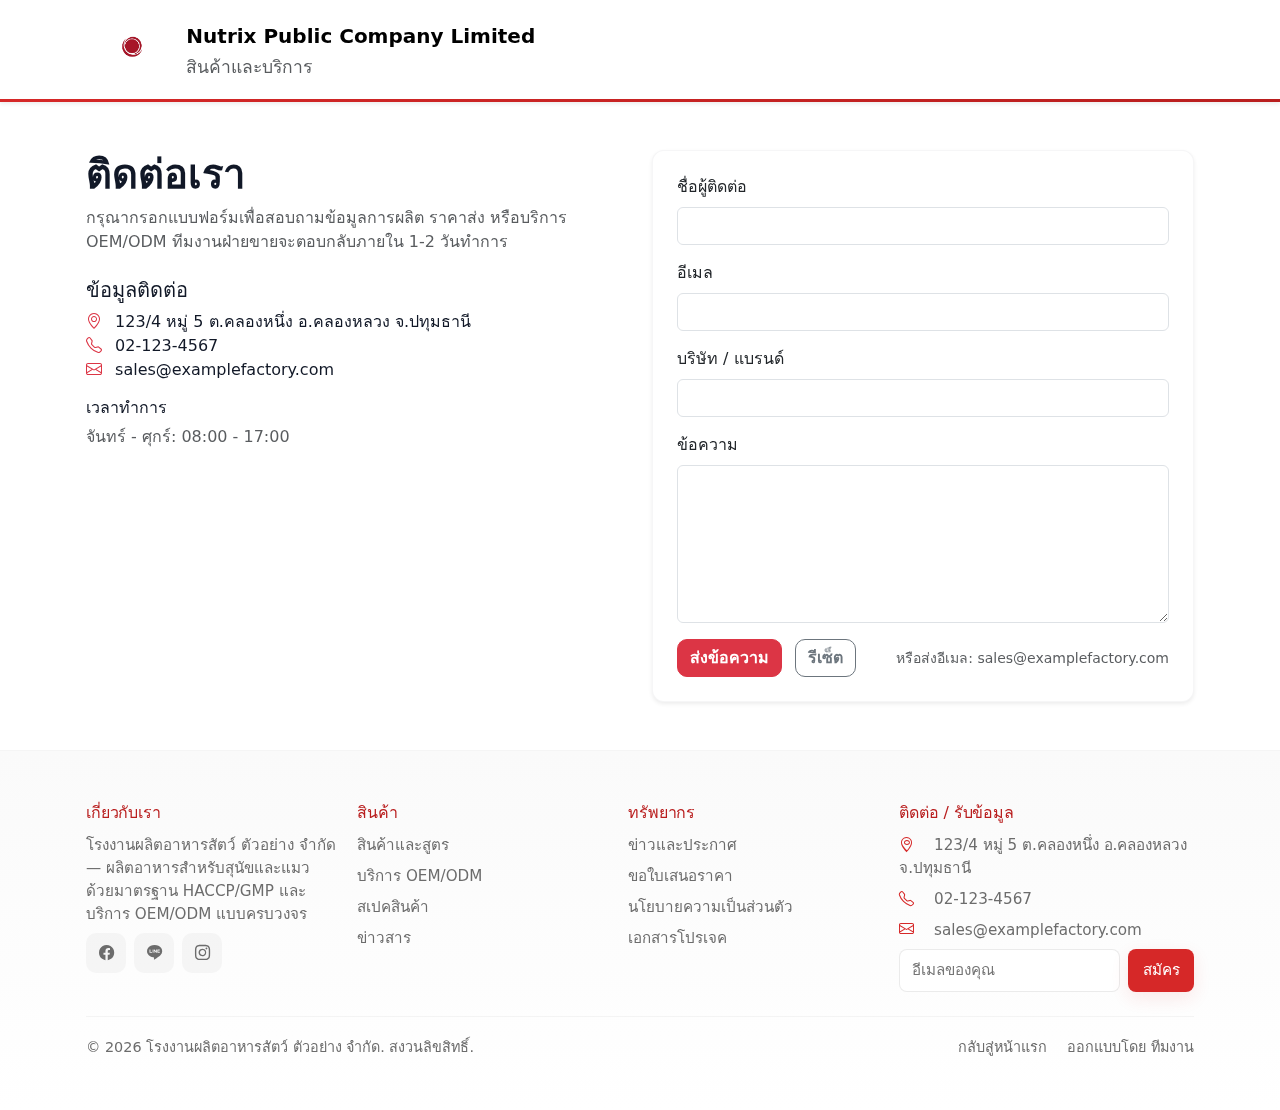
<file: contact.html>
<!doctype html>
<html lang="th">
<head>
  <meta charset="utf-8" />
  <meta name="viewport" content="width=device-width, initial-scale=1" />
  <title>Nutrix Public Company Limited</title>
  <meta name="description" content="ติดต่อโรงงานผลิตอาหารสัตว์ ตัวอย่าง จำกัด สำหรับสอบถามการผลิต OEM/ODM และรายละเอียดสินค้า" />
  <link href="https://cdn.jsdelivr.net/npm/bootstrap@5.3.2/dist/css/bootstrap.min.css" rel="stylesheet">
  <link href="https://cdn.jsdelivr.net/npm/bootstrap-icons@1.11.3/font/bootstrap-icons.css" rel="stylesheet">
  <link rel="stylesheet" href="css/styles.css">
  <link rel="stylesheet" href="css/footer.css">
</head>
<body>
  <nav class="navbar navbar-expand-lg navbar-light bg-white shadow-sm py-3">
    <div class="container">
      <a class="navbar-brand d-flex align-items-center gap-2" href="/index.html" aria-label="โรงงานผลิตอาหารสัตว์ ตัวอย่าง จำกัด">
        <img src="assets/images/logo-nutrix.png"
            alt="โรงงานผลิตอาหารสัตว์ ตัวอย่าง จำกัด"
            class="navbar-logo"
            width="48" height="48">
        <div class="d-none d-sm-block">
          <strong class="d-block">Nutrix Public Company Limited</strong>
          <small class="text-muted">สินค้าและบริการ</small>
        </div>
      </a>
    </div>
  </nav>
  <main class="py-5">
    <div class="container">
      <div class="row g-4">
        <div class="col-lg-6">
          <h1 class="fw-bold">ติดต่อเรา</h1>
          <p class="text-muted">กรุณากรอกแบบฟอร์มเพื่อสอบถามข้อมูลการผลิต ราคาส่ง หรือบริการ OEM/ODM ทีมงานฝ่ายขายจะตอบกลับภายใน 1-2 วันทำการ</p>

          <h5 class="mt-4">ข้อมูลติดต่อ</h5>
          <ul class="list-unstyled">
            <li><i class="bi bi-geo-alt text-danger me-2"></i> 123/4 หมู่ 5 ต.คลองหนึ่ง อ.คลองหลวง จ.ปทุมธานี</li>
            <li><i class="bi bi-telephone text-danger me-2"></i> 02-123-4567</li>
            <li><i class="bi bi-envelope text-danger me-2"></i> sales@examplefactory.com</li>
          </ul>

          <h6 class="mt-3">เวลาทำการ</h6>
          <p class="text-muted mb-0">จันทร์ - ศุกร์: 08:00 - 17:00</p>
        </div>

        <div class="col-lg-6">
          <!-- Formspree: เปลี่ยน action ให้เป็น endpoint ของคุณ -->
         <!-- Netlify Forms example (put this in contact.html) -->
        <form id="contactForm"
          name="contact"
          method="POST"
          action="https://formspree.io/f/mdaakvnn"
          class="card p-4 shadow-sm">

      <!-- Honeypot (กัน bot) -->
      <p style="display:none">
        <label>อย่าเติมช่องนี้: <input name="bot-field" /></label>
      </p>

      <div class="mb-3">
        <label for="name" class="form-label">ชื่อผู้ติดต่อ</label>
        <input type="text" class="form-control" id="name" name="name" required>
      </div>

      <div class="mb-3">
        <label for="email" class="form-label">อีเมล</label>
        <input type="email" class="form-control" id="email" name="email" required>
      </div>

      <div class="mb-3">
        <label for="company" class="form-label">บริษัท / แบรนด์</label>
        <input type="text" class="form-control" id="company" name="company">
      </div>

      <div class="mb-3">
        <label for="message" class="form-label">ข้อความ</label>
        <textarea class="form-control" id="message" name="message" rows="6" required></textarea>
      </div>

      <!-- Redirect หลังส่งสำเร็จ (ถ้ามี) -->
      <!-- <input type="hidden" name="_next" value="thank-you.html"> -->

      <div class="d-flex justify-content-between align-items-center">
        <div>
          <button type="submit" class="btn btn-danger">ส่งข้อความ</button>
          <button type="reset" class="btn btn-outline-secondary ms-2">รีเซ็ต</button>
        </div>
        <small class="text-muted">หรือส่งอีเมล: sales@examplefactory.com</small>
      </div>

      <div id="formAlert" class="mt-3" style="display:none;"></div>
    </form>
        </div>
      </div>
    </div>
  </main>

  <!-- Footer (inserted) -->
  <footer class="footer" role="contentinfo" aria-label="Footer">
    <div class="container">
      <div class="footer-row">
        <div class="about">
          <h5>เกี่ยวกับเรา</h5>
          <p>โรงงานผลิตอาหารสัตว์ ตัวอย่าง จำกัด — ผลิตอาหารสำหรับสุนัขและแมว ด้วยมาตรฐาน HACCP/GMP และบริการ OEM/ODM แบบครบวงจร</p>
          <div class="social" aria-label="Social links">
            <a href="#" class="footer-link" aria-label="Facebook"><i class="bi bi-facebook" aria-hidden="true"></i></a>
            <a href="#" class="footer-link" aria-label="Line"><i class="bi bi-line" aria-hidden="true"></i></a>
            <a href="#" class="footer-link" aria-label="Instagram"><i class="bi bi-instagram" aria-hidden="true"></i></a>
          </div>
        </div>

        <div>
          <h5>สินค้า</h5>
          <ul class="links">
            <li><a class="footer-link" href="products.html">สินค้าและสูตร</a></li>
            <li><a class="footer-link" href="products.html#oem">บริการ OEM/ODM</a></li>
            <li><a class="footer-link" href="products.html#specs">สเปคสินค้า</a></li>
            <li><a class="footer-link" href="news/index.html">ข่าวสาร</a></li>
          </ul>
        </div>

        <div>
          <h5>ทรัพยากร</h5>
          <ul class="links">
            <li><a class="footer-link" href="news/index.html">ข่าวและประกาศ</a></li>
            <li><a class="footer-link" href="contact.html">ขอใบเสนอราคา</a></li>
            <li><a class="footer-link" href="privacy.html">นโยบายความเป็นส่วนตัว</a></li>
            <li><a class="footer-link" href="README.md">เอกสารโปรเจค</a></li>
          </ul>
        </div>

        <div>
          <h5>ติดต่อ / รับข้อมูล</h5>
          <ul class="contact-list">
            <li><span class="ci"><i class="bi bi-geo-alt"></i></span> 123/4 หมู่ 5 ต.คลองหนึ่ง อ.คลองหลวง จ.ปทุมธานี</li>
            <li><span class="ci"><i class="bi bi-telephone"></i></span> 02-123-4567</li>
            <li><span class="ci"><i class="bi bi-envelope"></i></span> <a class="footer-link" href="mailto:sales@examplefactory.com">sales@examplefactory.com</a></li>
          </ul>
          <form class="newsletter" action="mailto:sales@examplefactory.com" method="GET" aria-label="Newsletter signup">
            <input type="email" name="email" placeholder="อีเมลของคุณ" aria-label="อีเมลสำหรับรับข่าวสาร" required>
            <button type="submit" aria-label="สมัครรับข่าวสาร">สมัคร</button>
          </form>
        </div>
      </div>

      <div class="bottom">
        <div>© <span id="footerYear"></span> โรงงานผลิตอาหารสัตว์ ตัวอย่าง จำกัด. สงวนลิขสิทธิ์.</div>
        <div>
          <a href="index.html" class="footer-link me-3">กลับสู่หน้าแรก</a>
          <a href="#" class="footer-link">ออกแบบโดย ทีมงาน</a>
        </div>
      </div>
    </div>

    <button id="backToTop" class="btn" aria-label="Back to top" title="กลับขึ้นบน">
      <i class="bi bi-arrow-up-short" style="font-size:1.25rem;"></i>
    </button>
  </footer>

  <!-- Scripts -->
  <script src="https://cdn.jsdelivr.net/npm/bootstrap@5.3.2/dist/js/bootstrap.bundle.min.js"></script>
  <script src="js/main.js"></script>
  <script src="js/footer.js"></script>
</body>
</html>
</file>
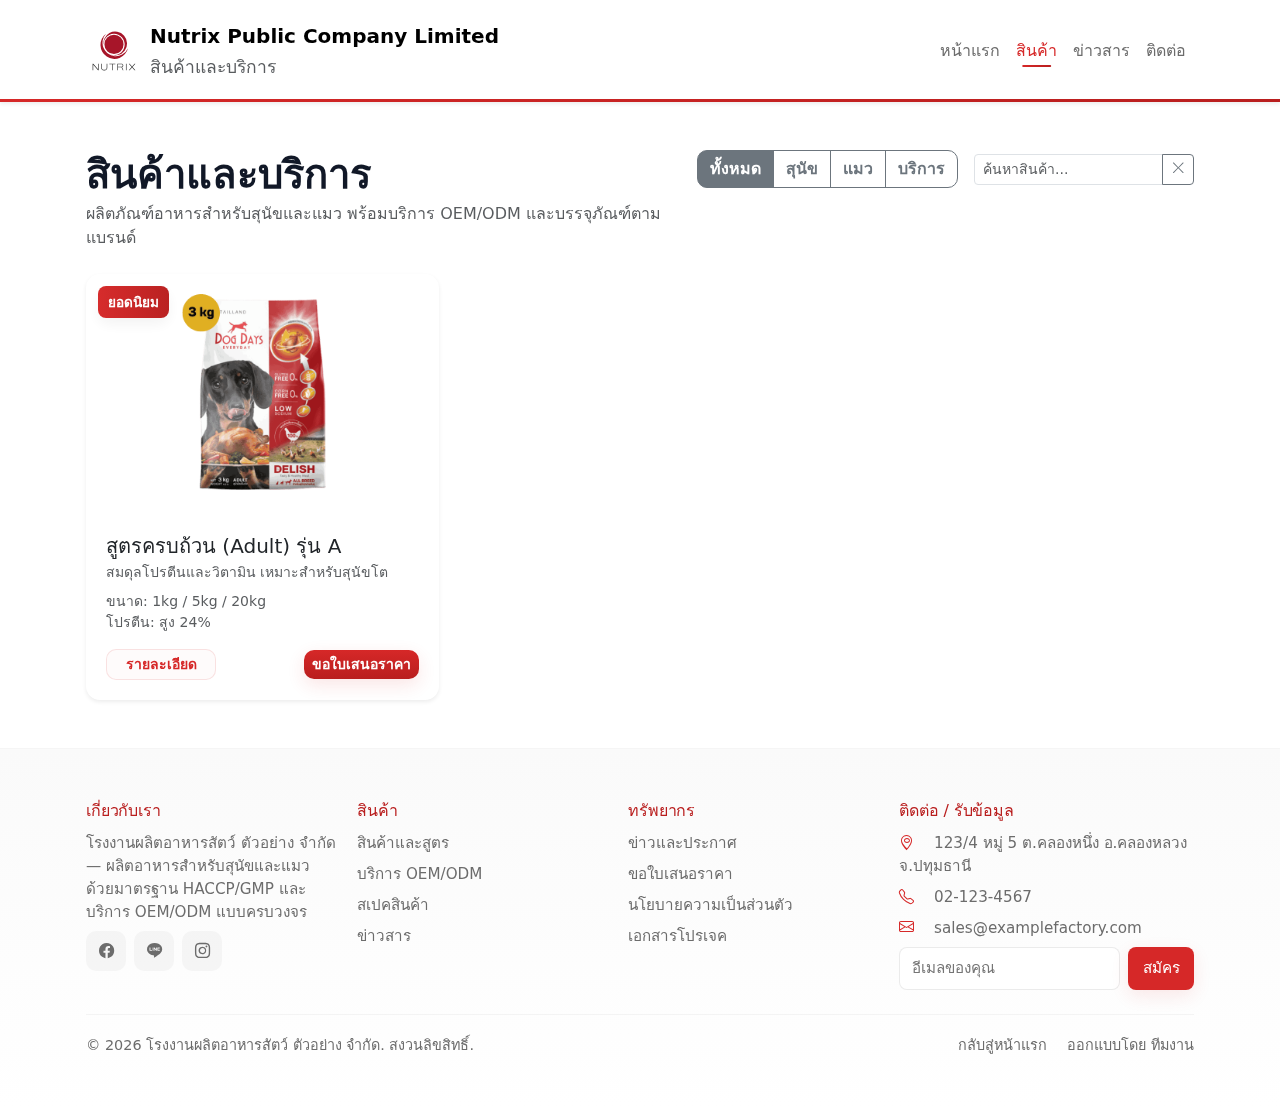
<file: products.html>
<!doctype html>
<html lang="th">
<head>
  <meta charset="utf-8" />
  <meta name="viewport" content="width=device-width, initial-scale=1" />
  <title>สินค้า — โรงงานผลิตอาหารสัตว์ ตัวอย่าง จำกัด</title>
  <meta name="description" content="รายละเอียดสินค้าและบริการ OEM/ODM โรงงานผลิตอาหารสัตว์สำหรับสุนัขและแมว" />
  <link href="https://cdn.jsdelivr.net/npm/bootstrap@5.3.2/dist/css/bootstrap.min.css" rel="stylesheet">
  <link href="https://cdn.jsdelivr.net/npm/bootstrap-icons@1.11.3/font/bootstrap-icons.css" rel="stylesheet">
  <link rel="stylesheet" href="css/styles.css">
  <link rel="stylesheet" href="css/products.css">
  <!-- Footer CSS -->
  <link rel="stylesheet" href="css/footer.css">
</head>
<body>
  <nav class="navbar navbar-expand-lg navbar-light bg-white shadow-sm py-3">
    <div class="container">
      <!-- วางใน <nav> แทนแบรนด์เดิม -->
      <a class="navbar-brand d-flex align-items-center gap-2" href="/index.html" aria-label="โรงงานผลิตอาหารสัตว์ ตัวอย่าง จำกัด">
        <img src="/assets/images/logo_Nutrix.svg"
            alt="โรงงานผลิตอาหารสัตว์ ตัวอย่าง จำกัด"
            class="navbar-logo"
            width="48" height="48">
        <div class="d-none d-sm-block">
          <strong class="d-block">Nutrix Public Company Limited</strong>
          <small class="text-muted">สินค้าและบริการ</small>
        </div>
      </a>
      <button class="navbar-toggler" type="button" data-bs-toggle="collapse" data-bs-target="#mainNav">
        <span class="navbar-toggler-icon"></span>
      </button>

      <div class="collapse navbar-collapse" id="mainNav">
        <ul class="navbar-nav ms-auto">
          <li class="nav-item"><a class="nav-link" href="index.html">หน้าแรก</a></li>
          <li class="nav-item"><a class="nav-link active" href="products.html">สินค้า</a></li>
          <li class="nav-item"><a class="nav-link" href="news/index.html">ข่าวสาร</a></li>
          <li class="nav-item"><a class="nav-link" href="contact.html">ติดต่อ</a></li>
        </ul>
      </div>
    </div>
  </nav>

  <main class="py-5">
    <div class="container">
      <header class="d-flex flex-column flex-md-row justify-content-between align-items-start gap-3 mb-4" data-reveal>
        <div>
          <h1 class="fw-bold mb-1">สินค้าและบริการ</h1>
          <p class="text-muted mb-0">ผลิตภัณฑ์อาหารสำหรับสุนัขและแมว พร้อมบริการ OEM/ODM และบรรจุภัณฑ์ตามแบรนด์</p>
        </div>

        <div class="d-flex gap-2 align-items-center">
          <div class="btn-group" role="group" aria-label="Filter products">
            <button class="btn btn-outline-secondary active" data-filter="all">ทั้งหมด</button>
            <button class="btn btn-outline-secondary" data-filter="dog">สุนัข</button>
            <button class="btn btn-outline-secondary" data-filter="cat">แมว</button>
            <button class="btn btn-outline-secondary" data-filter="service">บริการ</button>
          </div>

          <div class="input-group input-group-sm ms-2" style="min-width:220px;">
            <input id="productSearch" type="search" class="form-control" placeholder="ค้นหาสินค้า..." aria-label="ค้นหาสินค้า">
            <button id="clearProductSearch" class="btn btn-outline-secondary" type="button" title="ล้าง"><i class="bi bi-x-lg"></i></button>
          </div>
        </div>
      </header>

      <!-- product grid -->
      <section id="productsGrid" class="row g-4">
        <!-- cards (same as before) -->
        <div class="col-sm-6 col-lg-4" data-category="dog" data-title="สูตรครบถ้วน (Adult) รุ่น A" data-search="สูตรครบถ้วน Adult โปรตีน">
          <div class="card product-card h-100 border-0 shadow-sm" data-tilt tabindex="0">
            <div class="position-relative">
              <img src="assets/images/Dog_Food1.png" class="card-img-top" alt="อาหารสุนัข สูตรครบถ้วน" loading="lazy">
              <div class="product-ribbon">ยอดนิยม</div>
            </div>
            <div class="card-body d-flex flex-column">
              <h5 class="card-title mb-1">สูตรครบถ้วน (Adult) รุ่น A</h5>
              <p class="text-muted small mb-2">สมดุลโปรตีนและวิตามิน เหมาะสำหรับสุนัขโต</p>
              <ul class="list-unstyled small text-muted mb-3">
                <li>ขนาด: 1kg / 5kg / 20kg</li>
                <li>โปรตีน: สูง 24%</li>
              </ul>
              <div class="mt-auto d-flex justify-content-between align-items-center">
                <button class="btn btn-sm btn-outline-danger btn-detail" type="button"
                  data-title="สูตรครบถ้วน (Adult) รุ่น A"
                  data-image="assets/images/product_01.jpg"
                  data-desc="อาหารสุนัขสูตรครบถ้วน เหมาะสำหรับสุนัขโต ดูแลสุขภาพทั่วไปและขนสวย. เหมาะกับทุกสายพันธุ์ที่ต้องการโภชนาการสมดุล."
                  data-spec='{"protein":"24%","fat":"12%","fiber":"3%","sizes":"1kg/5kg/20kg"}'
                >รายละเอียด</button>
                <a class="btn btn-sm btn-primary" href="contact.html">ขอใบเสนอราคา</a>
              </div>
            </div>
          </div>
        </div>

        <!-- other cards omitted here for brevity (use your existing ones) -->
      </section>
    </div>
  </main>

  <!-- Footer (inserted) -->
  <footer class="footer" role="contentinfo" aria-label="Footer">
    <div class="container">
      <div class="footer-row">
        <div class="about">
          <h5>เกี่ยวกับเรา</h5>
          <p>โรงงานผลิตอาหารสัตว์ ตัวอย่าง จำกัด — ผลิตอาหารสำหรับสุนัขและแมว ด้วยมาตรฐาน HACCP/GMP และบริการ OEM/ODM แบบครบวงจร</p>
          <div class="social" aria-label="Social links">
            <a href="#" class="footer-link" aria-label="Facebook"><i class="bi bi-facebook" aria-hidden="true"></i></a>
            <a href="#" class="footer-link" aria-label="Line"><i class="bi bi-line" aria-hidden="true"></i></a>
            <a href="#" class="footer-link" aria-label="Instagram"><i class="bi bi-instagram" aria-hidden="true"></i></a>
          </div>
        </div>

        <div>
          <h5>สินค้า</h5>
          <ul class="links">
            <li><a class="footer-link" href="products.html">สินค้าและสูตร</a></li>
            <li><a class="footer-link" href="products.html#oem">บริการ OEM/ODM</a></li>
            <li><a class="footer-link" href="products.html#specs">สเปคสินค้า</a></li>
            <li><a class="footer-link" href="news/index.html">ข่าวสาร</a></li>
          </ul>
        </div>

        <div>
          <h5>ทรัพยากร</h5>
          <ul class="links">
            <li><a class="footer-link" href="news/index.html">ข่าวและประกาศ</a></li>
            <li><a class="footer-link" href="contact.html">ขอใบเสนอราคา</a></li>
            <li><a class="footer-link" href="privacy.html">นโยบายความเป็นส่วนตัว</a></li>
            <li><a class="footer-link" href="README.md">เอกสารโปรเจค</a></li>
          </ul>
        </div>

        <div>
          <h5>ติดต่อ / รับข้อมูล</h5>
          <ul class="contact-list">
            <li><span class="ci"><i class="bi bi-geo-alt"></i></span> 123/4 หมู่ 5 ต.คลองหนึ่ง อ.คลองหลวง จ.ปทุมธานี</li>
            <li><span class="ci"><i class="bi bi-telephone"></i></span> 02-123-4567</li>
            <li><span class="ci"><i class="bi bi-envelope"></i></span> <a class="footer-link" href="mailto:sales@examplefactory.com">sales@examplefactory.com</a></li>
          </ul>
          <form class="newsletter" action="mailto:sales@examplefactory.com" method="GET" aria-label="Newsletter signup">
            <input type="email" name="email" placeholder="อีเมลของคุณ" aria-label="อีเมลสำหรับรับข่าวสาร" required>
            <button type="submit" aria-label="สมัครรับข่าวสาร">สมัคร</button>
          </form>
        </div>
      </div>

      <div class="bottom">
        <div>© <span id="footerYear"></span> โรงงานผลิตอาหารสัตว์ ตัวอย่าง จำกัด. สงวนลิขสิทธิ์.</div>
        <div>
          <a href="index.html" class="footer-link me-3">กลับสู่หน้าแรก</a>
          <a href="#" class="footer-link">ออกแบบโดย ทีมงาน</a>
        </div>
      </div>
    </div>

    <button id="backToTop" class="btn" aria-label="Back to top" title="กลับขึ้นบน">
      <i class="bi bi-arrow-up-short" style="font-size:1.25rem;"></i>
    </button>
  </footer>

  <!-- Scripts -->
  <script src="https://cdn.jsdelivr.net/npm/bootstrap@5.3.2/dist/js/bootstrap.bundle.min.js"></script>
  <script src="js/main.js"></script>
  <script src="js/products.js"></script>
  <!-- Footer JS -->
  <script src="js/footer.js"></script>
  <script>document.getElementById('year-products').textContent = new Date().getFullYear();</script>
</body>
</html>
</file>
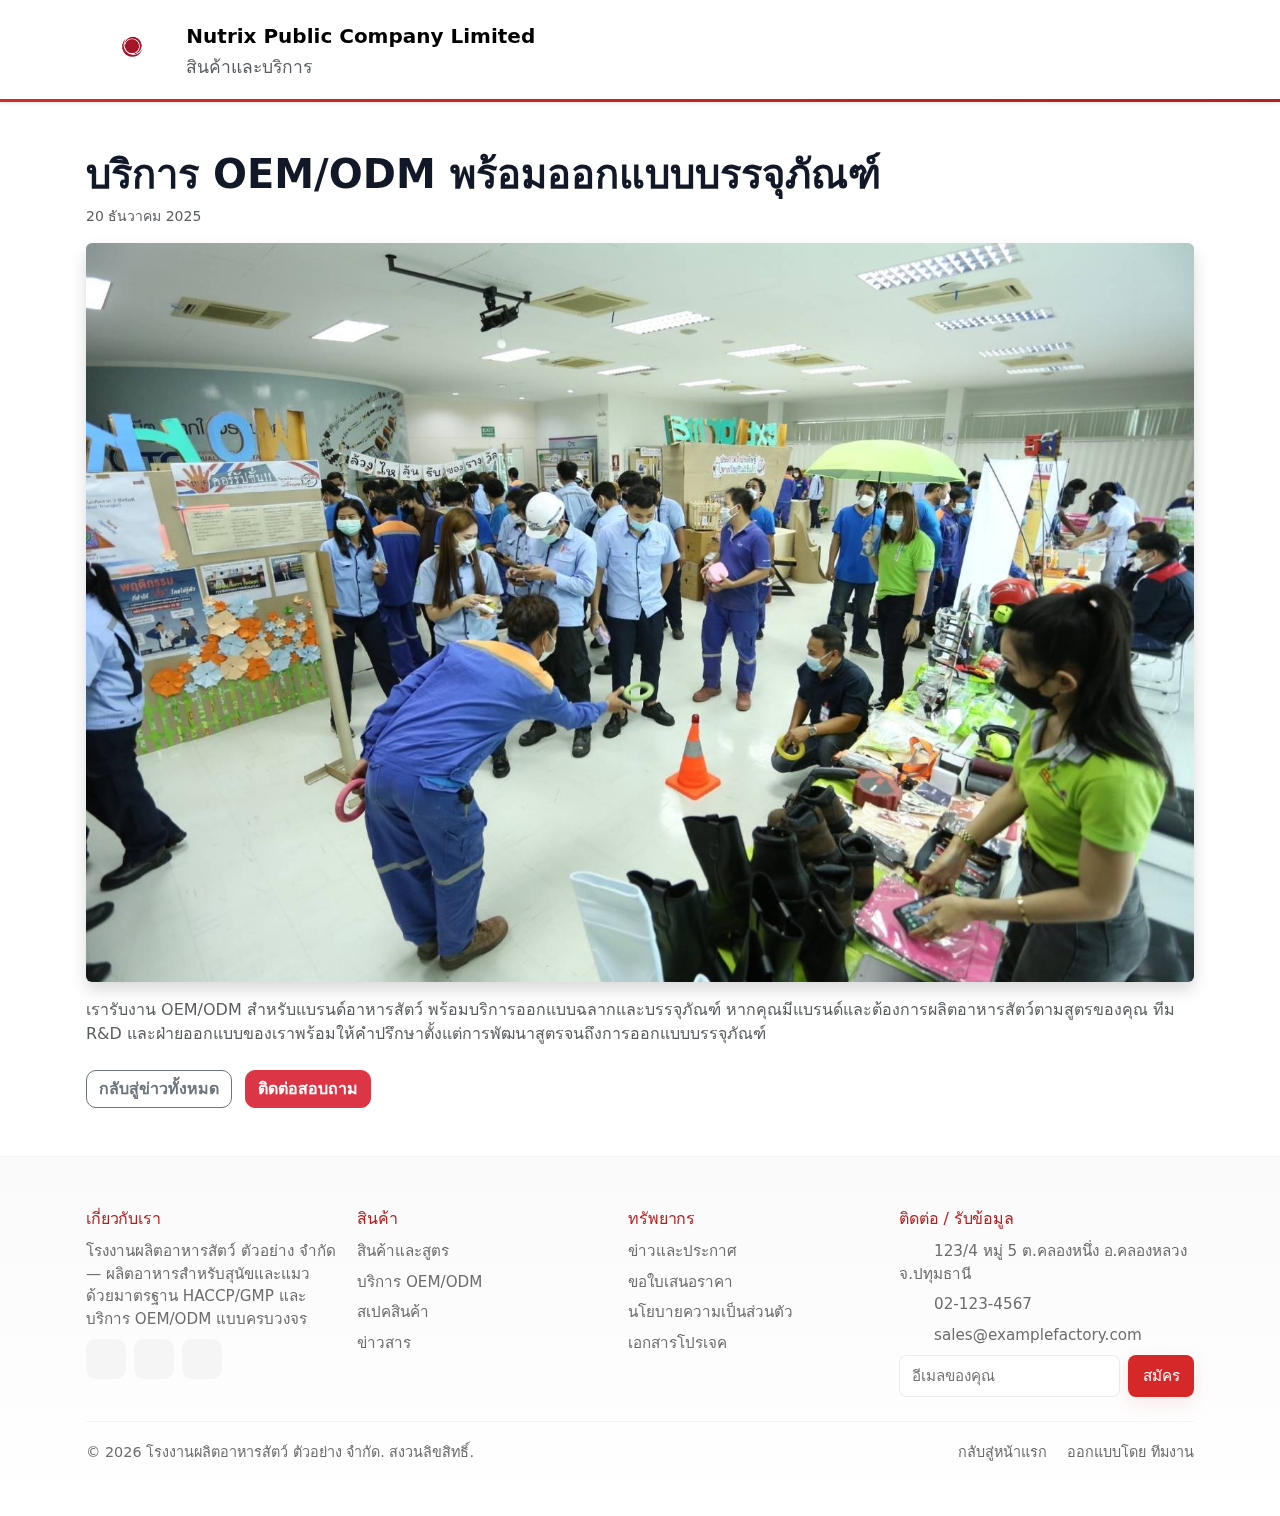
<file: news/news-001.html>
<!doctype html>
<html lang="th">
<head>
  <meta charset="utf-8" />
  <meta name="viewport" content="width=device-width, initial-scale=1" />
  <title>บริการ OEM/ODM พร้อมออกแบบบรรจุภัณฑ์ — ข่าว</title>
  <meta name="description" content="บริการ OEM/ODM สำหรับแบรนด์อาหารสัตว์ พร้อมออกแบบฉลากและบรรจุภัณฑ์" />
  <meta property="og:title" content="บริการ OEM/ODM พร้อมออกแบบบรรจุภัณฑ์" />
  <meta property="og:description" content="บริการ OEM/ODM สำหรับแบรนด์อาหารสัตว์ พร้อมออกแบบฉลากและบรรจุภัณฑ์" />
  <meta property="og:image" content="../assets/images/news-oem.jpg" />
  <link href="https://cdn.jsdelivr.net/npm/bootstrap@5.3.2/dist/css/bootstrap.min.css" rel="stylesheet">
  <link rel="stylesheet" href="../css/styles.css">
  <link rel="stylesheet" href="../css/footer.css">
</head>
<body>
  <nav class="navbar navbar-expand-lg navbar-light bg-white shadow-sm py-3">
    <div class="container">
      <a class="navbar-brand d-flex align-items-center gap-2" href="/index.html" aria-label="โรงงานผลิตอาหารสัตว์ ตัวอย่าง จำกัด">
        <img src="../assets/images/logo-nutrix.png"
            alt="โรงงานผลิตอาหารสัตว์ ตัวอย่าง จำกัด"
            class="navbar-logo"
            width="48" height="48">
        <div class="d-none d-sm-block">
          <strong class="d-block">Nutrix Public Company Limited</strong>
          <small class="text-muted">สินค้าและบริการ</small>
        </div>
      </a>
    </div>
  </nav>

  <main class="py-5">
    <div class="container">
      <article>
        <h1 class="fw-bold">บริการ OEM/ODM พร้อมออกแบบบรรจุภัณฑ์</h1>
        <p class="text-muted small">20 ธันวาคม 2025</p>
        <img src="../assets/images/news_data_01.jpg" alt="บริการ OEM" class="img-fluid rounded shadow mb-3" loading="lazy">
        <div class="content text-muted">
          <p>เรารับงาน OEM/ODM สำหรับแบรนด์อาหารสัตว์ พร้อมบริการออกแบบฉลากและบรรจุภัณฑ์ หากคุณมีแบรนด์และต้องการผลิตอาหารสัตว์ตามสูตรของคุณ ทีม R&D และฝ่ายออกแบบของเราพร้อมให้คำปรึกษาตั้งแต่การพัฒนาสูตรจนถึงการออกแบบบรรจุภัณฑ์</p>
        </div>
      </article>

      <div class="mt-4">
        <a href="index.html" class="btn btn-outline-secondary">กลับสู่ข่าวทั้งหมด</a>
        <a href="../contact.html" class="btn btn-danger ms-2">ติดต่อสอบถาม</a>
      </div>
    </div>
  </main>

  <!-- Footer -->
  <footer class="footer" role="contentinfo" aria-label="Footer">
    <div class="container">
      <div class="footer-row">
        <div class="about">
          <h5>เกี่ยวกับเรา</h5>
          <p>โรงงานผลิตอาหารสัตว์ ตัวอย่าง จำกัด — ผลิตอาหารสำหรับสุนัขและแมว ด้วยมาตรฐาน HACCP/GMP และบริการ OEM/ODM แบบครบวงจร</p>
          <div class="social" aria-label="Social links">
            <a href="#" class="footer-link" aria-label="Facebook"><i class="bi bi-facebook" aria-hidden="true"></i></a>
            <a href="#" class="footer-link" aria-label="Line"><i class="bi bi-line" aria-hidden="true"></i></a>
            <a href="#" class="footer-link" aria-label="Instagram"><i class="bi bi-instagram" aria-hidden="true"></i></a>
          </div>
        </div>

        <div>
          <h5>สินค้า</h5>
          <ul class="links">
            <li><a class="footer-link" href="../products.html">สินค้าและสูตร</a></li>
            <li><a class="footer-link" href="../products.html#oem">บริการ OEM/ODM</a></li>
            <li><a class="footer-link" href="../products.html#specs">สเปคสินค้า</a></li>
            <li><a class="footer-link" href="index.html">ข่าวสาร</a></li>
          </ul>
        </div>

        <div>
          <h5>ทรัพยากร</h5>
          <ul class="links">
            <li><a class="footer-link" href="index.html">ข่าวและประกาศ</a></li>
            <li><a class="footer-link" href="../contact.html">ขอใบเสนอราคา</a></li>
            <li><a class="footer-link" href="../privacy.html">นโยบายความเป็นส่วนตัว</a></li>
            <li><a class="footer-link" href="../README.md">เอกสารโปรเจค</a></li>
          </ul>
        </div>

        <div>
          <h5>ติดต่อ / รับข้อมูล</h5>
          <ul class="contact-list">
            <li><span class="ci"><i class="bi bi-geo-alt"></i></span> 123/4 หมู่ 5 ต.คลองหนึ่ง อ.คลองหลวง จ.ปทุมธานี</li>
            <li><span class="ci"><i class="bi bi-telephone"></i></span> 02-123-4567</li>
            <li><span class="ci"><i class="bi bi-envelope"></i></span> <a class="footer-link" href="mailto:sales@examplefactory.com">sales@examplefactory.com</a></li>
          </ul>
          <form class="newsletter" action="mailto:sales@examplefactory.com" method="GET" aria-label="Newsletter signup">
            <input type="email" name="email" placeholder="อีเมลของคุณ" aria-label="อีเมลสำหรับรับข่าวสาร" required>
            <button type="submit" aria-label="สมัครรับข่าวสาร">สมัคร</button>
          </form>
        </div>
      </div>

      <div class="bottom">
        <div>© <span id="footerYear"></span> โรงงานผลิตอาหารสัตว์ ตัวอย่าง จำกัด. สงวนลิขสิทธิ์.</div>
        <div>
          <a href="../index.html" class="footer-link me-3">กลับสู่หน้าแรก</a>
          <a href="#" class="footer-link">ออกแบบโดย ทีมงาน</a>
        </div>
      </div>
    </div>

    <button id="backToTop" class="btn" aria-label="Back to top" title="กลับขึ้นบน">
      <i class="bi bi-arrow-up-short" style="font-size:1.25rem;"></i>
    </button>
  </footer>

  <!-- Scripts -->
  <script src="https://cdn.jsdelivr.net/npm/bootstrap@5.3.2/dist/js/bootstrap.bundle.min.js"></script>
  <script src="../js/main.js"></script>
  <script src="../js/footer.js"></script>
</body>
</html>
</file>
<file: css/styles.css>
/* styles.css — Cleaned & consolidated
   Kept only rules used by index.html, products.html and shared components.
   - Minimal, readable, accessible
   - Homepage-news and product-card kept scoped and static (no hover jumps)
   - Announcement modal and hero carousel styles retained
*/

/* Theme variables */
:root{
  --brand-red: #D62828;
  --brand-red-700: #b91e1e;
  --muted: #6c6c6c;
  --text: #111827;
  --bg: #ffffff;
  --surface: #ffffff;

  --radius-sm: 8px;
  --radius-md: 12px;
  --radius-lg: 16px;

  --shadow-sm: 0 6px 18px rgba(16,24,40,0.06);
  --shadow-md: 0 14px 34px rgba(16,24,40,0.08);

  --trans-fast: 160ms;
  --trans-medium: 300ms;

  /* Compatibility alias used by products.css */
  --card-shadow: var(--shadow-sm);
}

/* Respect reduced motion */
@media (prefers-reduced-motion: reduce) {
  :root { --trans-fast: 0ms; --trans-medium: 0ms; }
  * { scroll-behavior: auto !important; }
}

/* Base */
* { box-sizing: border-box; }
html,body { height: 100%; }
body {
  margin: 0;
  font-family: Inter, system-ui, -apple-system, "Segoe UI", Roboto, "Helvetica Neue", Arial;
  color: var(--text);
  background: var(--bg);
  -webkit-font-smoothing: antialiased;
  -moz-osx-font-smoothing: grayscale;
  line-height: 1.5;
  -webkit-tap-highlight-color: transparent;
}

/* Container helper (keeps consistent width used in pages) */
.container { max-width: 1140px; margin: 0 auto; padding-left: 1rem; padding-right: 1rem; }

/* NAVBAR */
.navbar {
  background: rgba(255,255,255,0.95);
  backdrop-filter: blur(6px) saturate(110%);
  border-bottom: none;              /* เอาเส้นเดิมออก */
  padding: .35rem 0;                /* เดิม .6rem → เล็กลง */
}

.navbar-brand { display: flex; align-items: center; gap: .6rem; }

/* two brand options supported:
   - <img class="navbar-logo"> (index.html)
   - .brand-mark element (products.html)
*/
.navbar-logo {
  height: 52px;         /* เพิ่มขนาดโลโก้บนเดสก์ท็อป */
  width: auto;
  transition: transform var(--trans-fast) ease;
  display: block;
}
.navbar-brand:hover .navbar-logo,
.navbar-brand:focus-within .navbar-logo { transform: translateY(-2px); }

.brand-mark {
  width: 56px;
  height: 56px;
  border-radius: 10px;
  box-shadow: 0 8px 22px rgba(214,40,40,0.10);
  transition: transform var(--trans-fast) ease, box-shadow var(--trans-fast) ease;
}
/* ปรับช่องว่างระหว่างโลโก้กับข้อความแบรนด์เล็กน้อย */
.navbar-brand { gap: 0.75rem; }

/* เล็กลงบนมือถือ ให้อยู่ในสัดส่วนที่เหมาะสม */
@media (max-width: 576px) {
  .navbar-logo {
    height: 40px;
  }
}
/* เส้นแดงใต้ Navbar */
.navbar::after {
  content: "";
  position: absolute;
  left: 0;
  bottom: 0;
  width: 100%;
  height: 3px;
  background: linear-gradient(
    90deg,
    var(--brand-red),
    var(--brand-red-700)
  );
}
/* NAV LINKS */
.navbar .nav-link {
  color: var(--muted);
  padding: .5rem .6rem;
  position: relative;
  transition: color var(--trans-fast) ease;
}
.navbar .nav-link.active,
.navbar .nav-link:hover,
.navbar .nav-link:focus { color: var(--brand-red); }

/* subtle underline on active / hover */
.navbar .nav-link::after {
  content: "";
  position: absolute;
  left: 50%;
  bottom: 4px;
  transform: translateX(-50%) scaleX(0);
  width: 52%;
  height: 2px;
  background: linear-gradient(90deg,var(--brand-red),var(--brand-red-700));
  border-radius: 2px;
  transition: transform var(--trans-medium) ease;
}
.navbar .nav-link.active::after,
.navbar .nav-link:hover::after,
.navbar .nav-link:focus::after { transform: translateX(-50%) scaleX(1); }
.navbar {
  position: sticky;
  top: 0;
  z-index: 1030;   /* สูงกว่า banner / carousel */
}

/* BUTTONS (global) */
.btn {
  border-radius: 10px;
  font-weight: 600;
  transition: transform var(--trans-fast) ease, box-shadow var(--trans-fast) ease, background-color var(--trans-fast) ease;
}
.btn:focus { outline: none; box-shadow: 0 0 0 4px rgba(214,40,40,0.08); }

.btn-primary{
  background: linear-gradient(180deg,var(--brand-red),var(--brand-red-700));
  border: none;
  color: #fff;
  box-shadow: 0 6px 18px rgba(214,40,40,0.12);
}
.btn-primary:hover{ transform: translateY(-3px); box-shadow: var(--shadow-md); }

.btn-outline-danger {
  border: 1px solid rgba(214,40,40,0.12);
  color: var(--brand-red);
  background: rgba(214,40,40,0.02);
}
.btn-outline-danger:hover { background: var(--brand-red); color: #fff; }

/* CARD (shared) */
.card {
  border-radius: var(--radius-md);
  background: var(--surface);
  border: 1px solid rgba(16,24,40,0.04);
  box-shadow: var(--shadow-sm);
  overflow: hidden;
}

/* Keep gentle lift for generic cards (not homepage-news / product-card which are overridden below) */
.card { transition: transform var(--trans-medium) ease, box-shadow var(--trans-medium) ease; }
.card:hover, .card:focus-within { transform: translateY(-6px); box-shadow: var(--shadow-md); }

/* Card images */
.card-img-top,
.news-card-img {
  width: 100%;
  height: 220px;
  object-fit: cover;
  display: block;
  transition: transform var(--trans-medium) ease, opacity var(--trans-medium) ease;
}

/* HERO / CAROUSEL */
#heroCarousel,
#heroCarousel .carousel-inner,
#heroCarousel .carousel-item {
  height: 90vh;   /* เดิม 100vh */
}

.hero-img {
  width: 100%;
  height: 90vh;   /* เดิม 100vh */
  object-fit: cover;
}

/* caption as translucent card */
.hero-caption {
  position: relative;
  z-index: 4;
  max-width: 720px;
  left: 3%;
  right: 3%;
  bottom: 14%;
  padding: 1.15rem 1.25rem;
  background: linear-gradient(180deg, rgba(255,255,255,0.06), rgba(255,255,255,0.02));
  backdrop-filter: blur(6px) saturate(110%);
  border-radius: 12px;
  box-shadow: var(--shadow-sm);
  color: #fff;
}
.hero-caption h2 { font-size: clamp(1.25rem, 2.2vw, 2rem); margin: 0 0 .25rem 0; color: #fff; }
.hero-caption p.lead { color: rgba(255,255,255,0.92); margin-bottom: .75rem; }

@media (max-width: 768px) {
  .hero-img { height: 44vh; min-height: 220px; }
  .hero-caption { bottom: 8%; padding: 1rem; left: 4%; right: 4%; }
  .hero-caption .btn { width: 100%; display: block; }
  .hero-caption .btn + .btn { margin-top: .6rem; }
}

/* carousel dim overlay */
.carousel-item::before {
  content: "";
  position: absolute;
  inset: 0;
  background: linear-gradient(
    180deg,
    rgba(0,0,0,0.25),
    rgba(0,0,0,0.55)
  );
  z-index: 1;
}
.carousel-indicators [data-bs-target] {
  width: 12px;
  height: 12px;
  border-radius: 50%;
  margin: 0 .25rem;
}
.hero-caption {
  position: absolute;
  z-index: 2;
  left: 6%;
  bottom: 18%;
  max-width: 720px;
  padding: 1.25rem 1.5rem;
  background: none;            /* เอากล่องขาวออก */
  backdrop-filter: none;
  box-shadow: none;
  color: #fff;
}
.hero-caption h2 {
  font-size: clamp(1.8rem, 3vw, 3rem);
  font-weight: 800;
} 
.hero-caption p.lead {
  color: rgba(255,255,255,0.95);
}
/* =========================
   HERO / BANNER - MOBILE OPTIMIZE
   ========================= */
@media (max-width: 768px) {

  /* ลดความสูง Banner */
  #heroCarousel,
  #heroCarousel .carousel-inner,
  #heroCarousel .carousel-item,
  .hero-img {
    height: 60vh;
    min-height: 320px;
  }

  /* ขยับ caption ขึ้น ไม่ชนปุ่มเลื่อน */
  .hero-caption {
    left: 6%;
    right: 6%;
    bottom: 20%;
    padding: 0;
  }

  /* ปรับขนาดตัวอักษร */
  .hero-caption h2 {
    font-size: 1.4rem;
    line-height: 1.3;
  }

  .hero-caption p.lead {
    font-size: 0.95rem;
    margin-bottom: 0.75rem;
  }

  /* ปุ่ม */
  .hero-caption .btn {
    width: 100%;
    font-size: 0.95rem;
    padding: 0.6rem 1rem;
  }

  .hero-caption .btn + .btn {
    margin-top: 0.5rem;
  }
}



/* ANNOUNCEMENT MODAL */
.modal-backdrop.show {
  background-color: rgba(2,6,23,0.55);
  backdrop-filter: blur(4px) saturate(110%);
}
.announcement-modal .modal-dialog { max-width: 920px; }
.announcement-modal .modal-content {
  border-radius: 14px;
  overflow: hidden;
  border: none;
  box-shadow: 0 18px 48px rgba(6,22,40,0.18);
}
.announcement-modal .modal-header {
  background: linear-gradient(90deg, rgba(0,0,0,0.02), rgba(0,0,0,0.01));
  border-bottom: 1px solid rgba(16,24,40,0.04);
}
.announcement-modal .modal-title { font-weight: 700; color: var(--text); }
.announcement-modal .modal-body { padding: 0; background: #fff; }
.announcement-modal .modal-body img { width: 100%; height: auto; display: block; }
.announcement-modal .modal-body .p-3 { padding: 1.15rem; color: var(--muted); }
.announcement-modal .modal-footer { border-top: 1px solid rgba(16,24,40,0.04); }
.announcement-modal .close-hint {
  display: block;
  text-align: center;
  color: var(--muted);
  font-size: .9rem;
  padding: .6rem 1rem;
  background: linear-gradient(180deg, rgba(255,255,255,0.02), rgba(255,255,255,0));
}

/* Accessibility focus */
:focus-visible { outline: 3px solid rgba(214,40,40,0.08); outline-offset: 4px; }

/* --------------------------
   Scoped: Homepage news (STATIC)
   Wrap homepage news area with <section class="homepage-news"> ... </section>
   These rules intentionally remove hover animations for clarity.
   -------------------------- */
.homepage-news { padding-top: 1.25rem; padding-bottom: 1.25rem; }

.homepage-news .card {
  border-radius: 12px;
  overflow: hidden;
  border: 1px solid rgba(16,24,40,0.04);
  background: #fff;
  box-shadow: 0 6px 14px rgba(16,24,40,0.04);
  transition: none !important;
  transform: none !important;
}
.homepage-news .card:hover,
.homepage-news .card:focus-within {
  transform: none !important;
  box-shadow: 0 6px 14px rgba(16,24,40,0.04) !important;
}

/* news image static */
.homepage-news .news-card-img {
  width: 100%;
  height: 200px;
  object-fit: cover;
  display: block;
  transition: none !important;
  transform: none !important;
  backface-visibility: hidden;
}

/* static overlay for readability */
.homepage-news .news-card-overlay { position: relative; overflow: hidden; }
.homepage-news .news-card-overlay::before {
  content: "";
  position: absolute;
  inset: 0;
  background: linear-gradient(180deg, rgba(0,0,0,0.00) 40%, rgba(0,0,0,0.22) 100%);
  opacity: 0.85;
  pointer-events: none;
  transition: none !important;
}

/* badge & read-more kept visible but minimal */
.homepage-news .badge-sticky {
  position: absolute;
  top: 12px;
  left: 12px;
  background: linear-gradient(90deg, var(--brand-red), var(--brand-red-700));
  color: #fff;
  padding: 6px 10px;
  border-radius: 999px;
  font-weight: 600;
  font-size: 0.82rem;
  box-shadow: 0 8px 18px rgba(214,40,40,0.08);
  transform: none;
  transition: none;
}
.homepage-news .read-more {
  position: absolute;
  right: 12px;
  bottom: 12px;
  background: rgba(255,255,255,0.94);
  color: var(--brand-red);
  border-radius: 10px;
  padding: .45rem .6rem;
  font-weight: 700;
  box-shadow: 0 6px 16px rgba(16,24,40,0.06);
  transition: none;
  transform: none;
  opacity: 1;
}
.homepage-news .card-body { padding: 1rem; }
.homepage-news .card-title { margin-bottom: .35rem; font-weight:700; }
.homepage-news .card-text { color: var(--muted); font-size: .95rem; }

/* homepage news keyboard focus still visible */
.homepage-news .card:focus-visible {
  outline: 3px solid rgba(214,40,40,0.08);
  outline-offset: 4px;
  box-shadow: 0 8px 22px rgba(16,24,40,0.06);
}

/* --------------------------
   Scoped: Product cards (overrides to keep them static)
   product grid uses .product-card
   -------------------------- */
.product-card {
  transform: none !important;
  transition: none !important;
  box-shadow: 0 6px 14px rgba(16,24,40,0.04);
  border: 1px solid rgba(16,24,40,0.03);
}
.product-card:hover,
.product-card:focus,
.product-card:focus-within {
  transform: none !important;
  box-shadow: 0 6px 14px rgba(16,24,40,0.04) !important;
}
.product-card .card-img-top {
  transform: none !important;
  transition: none !important;
  filter: none !important;
}
.product-card .product-ribbon {
  transform: none !important;
  opacity: 0.98;
  box-shadow: 0 6px 16px rgba(16,24,40,0.06);
  transition: none !important;
}
.product-card .btn {
  transition: background-color 160ms ease, box-shadow 160ms ease;
  transform: none !important;
}

/* Responsive adjustments */
@media (max-width: 576px) {
  .card-img-top, .news-card-img { height: 150px; }
  .homepage-news .news-card-img { height: 140px; }
  .navbar-logo { height: 40px; }
  .hero-img { height: 44vh; }
}

/* End of styles.css */
</file>
<file: css/footer.css>
:root {
  --footer-bg: #fafafa;
  --footer-dark: #111;
  --footer-muted: #6c6c6c;
  --brand-red: #D62828;
  --brand-red-600: #b91e1e;
  --footer-radius: 12px;
  --footer-gap: 1.25rem;
}

/* Footer base */
.footer {
  background: linear-gradient(180deg, var(--footer-bg), #fff);
  border-top: 1px solid rgba(0,0,0,0.04);
  padding: 3.25rem 0;
  color: var(--footer-dark);
  font-size: 0.95rem;
}

/* Footer grid */
.footer .footer-row {
  display: grid;
  grid-template-columns: repeat(4, 1fr);
  gap: var(--footer-gap);
}
@media (max-width: 900px) {
  .footer .footer-row { grid-template-columns: repeat(2, 1fr); }
}
@media (max-width: 576px) {
  .footer .footer-row { grid-template-columns: 1fr; }
}

/* Column titles */
.footer h5 {
  font-size: 1rem;
  margin-bottom: 0.75rem;
  color: var(--brand-red-600);
  letter-spacing: -0.01em;
}

/* About */
.footer .about p {
  color: var(--footer-muted);
  margin-bottom: 0.5rem;
}

/* Links list */
.footer .links,
.footer .contact-list {
  list-style: none;
  padding: 0;
  margin: 0;
}
.footer .links li,
.footer .contact-list li {
  margin-bottom: 0.5rem;
}
.footer .links a {
  color: var(--footer-muted);
  text-decoration: none;
  transition: color 180ms ease, transform 180ms ease;
}
.footer .links a:hover,
.footer .links a:focus {
  color: var(--brand-red);
  transform: translateX(4px);
}

/* Newsletter */
.footer .newsletter {
  display:flex;
  gap: 0.5rem;
  margin-top: 0.5rem;
}
.footer .newsletter input[type="email"] {
  border: 1px solid rgba(0,0,0,0.08);
  border-radius: 8px;
  padding: 0.55rem 0.75rem;
  flex: 1;
  transition: box-shadow 180ms ease, border-color 180ms ease;
}
.footer .newsletter input[type="email"]:focus {
  box-shadow: 0 6px 20px rgba(214,40,40,0.06);
  border-color: var(--brand-red);
  outline: none;
}
.footer .newsletter button {
  background: var(--brand-red);
  color: #fff;
  border: none;
  padding: 0.52rem 0.9rem;
  border-radius: 8px;
  box-shadow: 0 6px 18px rgba(214,40,40,0.10);
  transition: transform 180ms ease, box-shadow 180ms ease;
}
.footer .newsletter button:hover,
.footer .newsletter button:focus {
  transform: translateY(-3px);
  box-shadow: 0 14px 30px rgba(214,40,40,0.14);
}

/* Contact list */
.footer .contact-list li .ci {
  display:inline-block;
  width: 30px;
  color: var(--brand-red);
}
.footer .contact-list li { color: var(--footer-muted); }

/* Social icons */
.footer .social {
  display:flex;
  gap: 0.5rem;
  margin-top: 0.5rem;
}
.footer .social a {
  width:40px; height:40px; display:inline-flex; align-items:center; justify-content:center;
  border-radius: 10px;
  background: rgba(0,0,0,0.03);
  color: var(--footer-muted);
  text-decoration: none;
  transition: transform 160ms ease, background 160ms ease, color 160ms ease;
}
.footer .social a:hover, .footer .social a:focus {
  transform: translateY(-4px);
  background: linear-gradient(90deg, var(--brand-red), var(--brand-red-600));
  color: #fff;
  box-shadow: 0 12px 30px rgba(214,40,40,0.12);
}

/* Bottom bar */
.footer .bottom {
  display:flex;
  justify-content:space-between;
  align-items:center;
  gap: 1rem;
  padding-top: 1.25rem;
  border-top: 1px solid rgba(0,0,0,0.04);
  margin-top: 1.5rem;
  color: var(--footer-muted);
  font-size: 0.9rem;
}
@media (max-width: 576px) {
  .footer .bottom { flex-direction: column; align-items:flex-start; gap: 0.5rem; }
}

/* Back to top */
#backToTop {
  position: fixed;
  right: 18px;
  bottom: 18px;
  z-index: 1200;
  width:48px;
  height:48px;
  border-radius: 12px;
  display:flex;
  align-items:center;
  justify-content:center;
  background: linear-gradient(180deg, #fff, #fff);
  color: var(--brand-red);
  border: 1px solid rgba(0,0,0,0.06);
  box-shadow: 0 10px 30px rgba(16,24,40,0.08);
  opacity: 0;
  transform: translateY(10px) scale(0.98);
  transition: opacity 260ms ease, transform 260ms cubic-bezier(.2,.9,.2,1);
  pointer-events: none;
}
#backToTop.show {
  opacity: 1;
  transform: translateY(0) scale(1);
  pointer-events: auto;
}
#backToTop:focus { outline: none; box-shadow: 0 6px 20px rgba(214,40,40,0.10); }

/* small tweak for links in footer */
.footer a.footer-link { color: var(--footer-muted); text-decoration: none; }
.footer a.footer-link:hover { color: var(--brand-red); text-decoration: underline; }

/* Accessibility */
.footer .sr-only { position: absolute; width:1px; height:1px; padding:0; margin:-1px; overflow:hidden; clip:rect(0,0,0,0); border:0; }
</file>
<file: css/products.css>
/* products.css - product page styles (kept focused & minimal) */

/* Base product card */
.product-card {
  overflow: hidden;
  position: relative;
  border-radius: 14px;
  box-shadow: var(--card-shadow);
  background: #fff;
}

/* Image */
.product-card .card-img-top {
  height: 240px;
  object-fit: cover;
  display: block;
}

/* Ribbon */
.product-ribbon {
  position: absolute;
  top: 12px;
  left: 12px;
  background: linear-gradient(90deg, var(--brand-red), var(--brand-red-700));
  color: #fff;
  padding: 6px 10px;
  border-radius: 8px;
  font-weight:600;
  font-size:0.85rem;
  box-shadow: 0 8px 20px rgba(214,40,40,0.12);
}

/* Card body spacing */
.product-card .card-body { padding: 1.25rem; }

/* CTA width */
.btn-detail { min-width:110px; }

/* product modal image style (modal-specific fine tuning) */
#productModalImage { max-height: 420px; object-fit: cover; width:100%; border-radius: 6px; }

/* spec list */
#productModalSpecs li { margin-bottom: 6px; }

/* subtle focus style for keyboard users */
.product-card:focus { outline: none; }
.product-card:focus-visible {
  box-shadow: 0 0 0 4px rgba(214,40,40,0.08), 0 16px 36px rgba(16,24,40,0.08);
}

/* Buttons subtle hover */
.product-card .btn {
  transition: background-color 160ms ease, box-shadow 160ms ease;
}

/* No-results placeholder */
.no-products {
  text-align:center;
  padding: 48px 12px;
  color: var(--muted);
}

/* Mobile adjustments */
@media (max-width:576px) {
  .product-card .card-img-top { height: 160px; }
  #productModalImage { max-height: 260px; }
}

/* Accessibility: respect reduced motion */
@media (prefers-reduced-motion: reduce) {
  .product-card, .product-card .card-img-top, .product-ribbon { transition: none !important; transform: none !important; }
}

/* small related product thumbnails inside modal */
.product-related-item {
  width: 120px;
  border-radius: 8px;
  overflow: hidden;
  background: #fff;
  border: 1px solid rgba(0,0,0,0.04);
  text-align: center;
  padding: 6px;
  font-size: 0.85rem;
}
.product-related-item img {
  width: 100%;
  height: 68px;
  object-fit: cover;
  border-radius: 6px;
  display:block;
  margin-bottom:6px;
}

/* End products.css */
</file>
